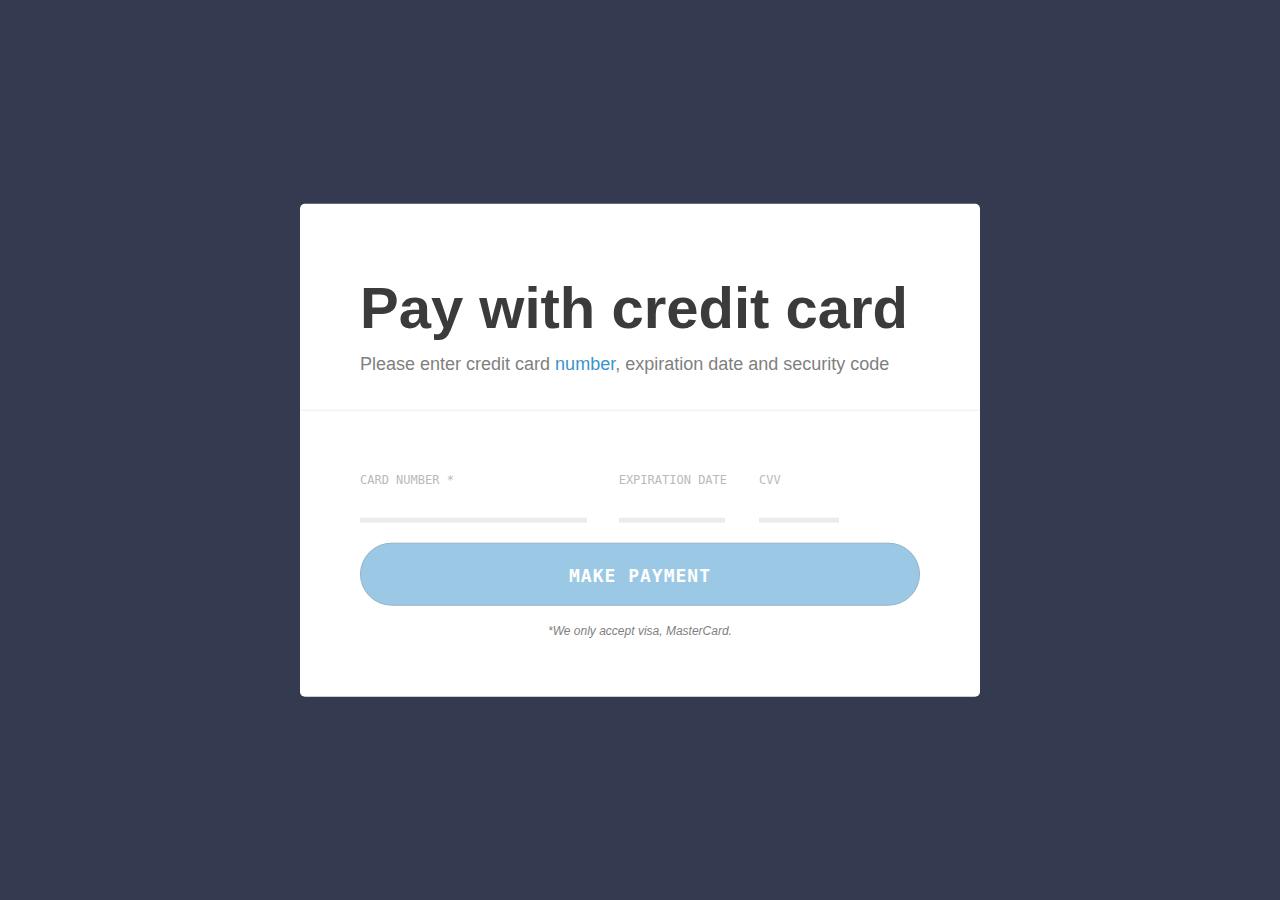
<file: Credit_Card_Project/index.html>
<html lang="en">
    <head>
        <meta charset="UTF-8">
        <meta name="viewport" content="width=device-width, initial-scale=1.0">
        <meta http-equiv="X-UA-Compatible" content="ie=edge">
        <link rel="stylesheet" href="style.css">
        <title>Credit payment</title>
    </head>
        <body>
            <div class="card-container">
                <header>
                    <h1>Pay with credit card</h1>
                    <h2>Please enter credit card <span id="title-cc-number" class="active">number</span>,
                    <span id="title-cc-expiration-date">expiration date</span> and <span id="title-cc-cvv">security code</span>
                    </h2>
                </header>
                <main>
                    <form action="card-form" id="card-form" method="POST">
                        <div id="input-fields-container">
                            <div id="cc-number-container" class="cc-generic">
                                <label for="cc-number">Card number *</label>
                                <input type="text" id="cc-number" class="cc-input" />
                            </div>
                            <div id="cc-expiration-date-container">
                                <label for="cc-expiration-date">Expiration date</label>
                                <input type="text" id="cc-expiration-date" class="cc-input" />
                            </div>
                            <div id="cc-ccv-container">
                                <label for="cc-cvv">CVV</label>
                                <input type="text" id="cc-cvv" class="cc-input" />
                            </div>
                        </div>
                        <a href="#" id="submit-payment" class="disabled">Make payment</a>
                    </form>
                </main>
                <footer>
                    <p><em>*We only accept visa, MasterCard.</em></p>
                </footer>
            </div>

        </body>
</html>

    <script src="jquery-latest.js"></script>
    <script src="jquery.inputmask.bundle.min.js"></script>
    <script src="script.js"></script>
</file>
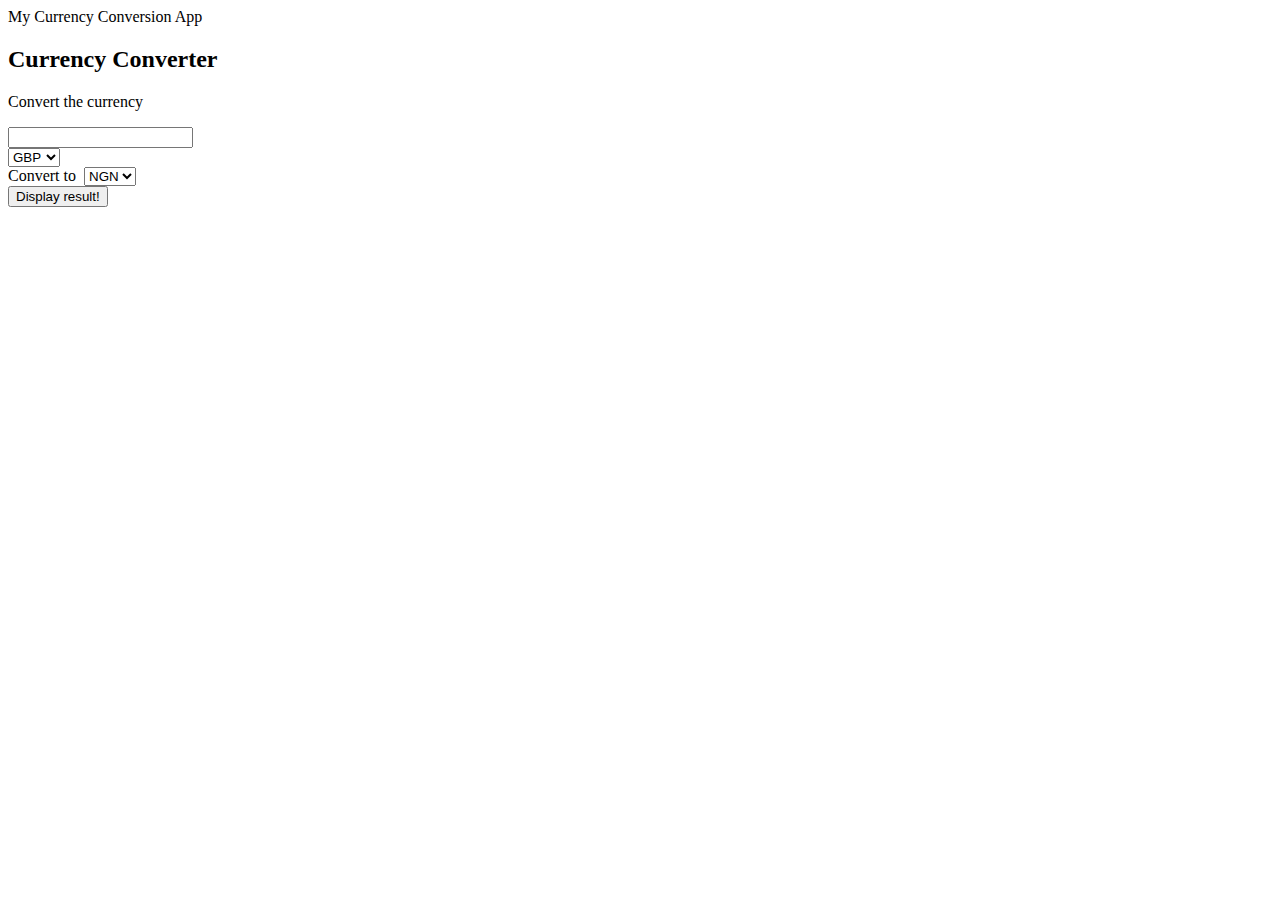
<file: CurrencyConverterApp/index.html>
<html lang="en">
<head>
    <meta charset="UTF-8">
    <meta name="viewport" content="width=device-width, initial-scale=1.0">
    <link rel="stylesheet" href="https://maxcdn.bootstrapcdn.com/bootstrap/4.0.0-alpha.6/css/bootstrap.min.css" integrity="sha384-rwoIResjU2yc3z8GV/NPeZWAv56rSmLldC3R/AZzGRnGxQQKnKkoFVhFQhNUwEyJ" crossorigin="anonymous">
    <script src="https://maxcdn.bootstrapcdn.com/bootstrap/4.0.0-alpha.6/js/bootstrap.min.js" integrity="sha384-vBWWzlZJ8ea9aCX4pEW3rVHjgjt7zpkNpZk+02D9phzyeVkE+jo0ieGizqPLForn" crossorigin="anonymous"></script>
    <title>Currency App</title>
</head>
<body>
    <nav class="navbar navbar-dark bg-primary">
      <p class="navbar-brand text-center">My Currency Conversion App</p>
    </nav>
    <div class="jumbotron">
        <div class="container">
            <h2>Currency Converter</h2>
            <p class="lead">Convert the currency</p>
          <form class="form-inline">
              <div class="form-group mb-2">
                  <input type="number" class="form-control" id="amount"/>
              </div>
              <div class="form-group mx-sm-3 mb-2">
                  <select class="form-control" id="currency-1">
                    <option>GBP</option>
                    <option>NGN</option>
                    <option>USD</option>
                  </select>
              </div>
              <div class="form-group mx-sm-3 mb-2 ">
                  <label> Convert to</label>&nbsp;
                  <select class="form-control" id="currency-2">
                    <option>NGN</option>
                    <option>USD</option>
                    <option>GBP</option>
                  </select>
              </div>  
              <button class="btn calculate-btn btn-primary mb-2">Display result!</button>
          </form>
              <div class="result">
                <p>
                  <span class="given-amount"></span> 
                  <span class="base-currency"></span>
                  <span class="final-result"></span> 
                  <span class="second-currency"></span>
                </p>
              </div>
        </div> 
      </div>
</body>
</html>


<script>

var crrncy = {'NGN': {'GBP': 4.15, 'USD': 0.83}, 'USD': {'GBP': 3.45, 'NGN': 350}}
var btn = document.querySelector('.calculate-btn');
var baseCurrencyInput = document.getElementById('currency-1');
var secondCurrencyInput = document.getElementById('currency-2');
var amountInput = document.getElementById('amount');
var toShowAmount = document.querySelector('.given-amount');
var toShowBase = document.querySelector('.base-currency');
var toShowSecond = document.querySelector('.second-currency');
var toShowResult = document.querySelector('.final-result');

function convertCurrency(event) {
  event.preventDefault();
  var amount = amountInput.value;
  var from = baseCurrencyInput.value;
  var to = secondCurrencyInput.value;
  var result = 0;
  
  try{
    if (from == to){
      result = amount;
    } else {
     result = amount * crrncy[from][to];
  }
  }
  catch(err) {
    result = amount * (1 / crrncy[to][from]);
  }
  
  toShowAmount.innerHTML = amount;
  toShowBase.textContent = from + ' = ';
  toShowSecond.textContent = to;
  toShowResult.textContent = result; 
}

btn.addEventListener('click', convertCurrency);


</script>
</file>
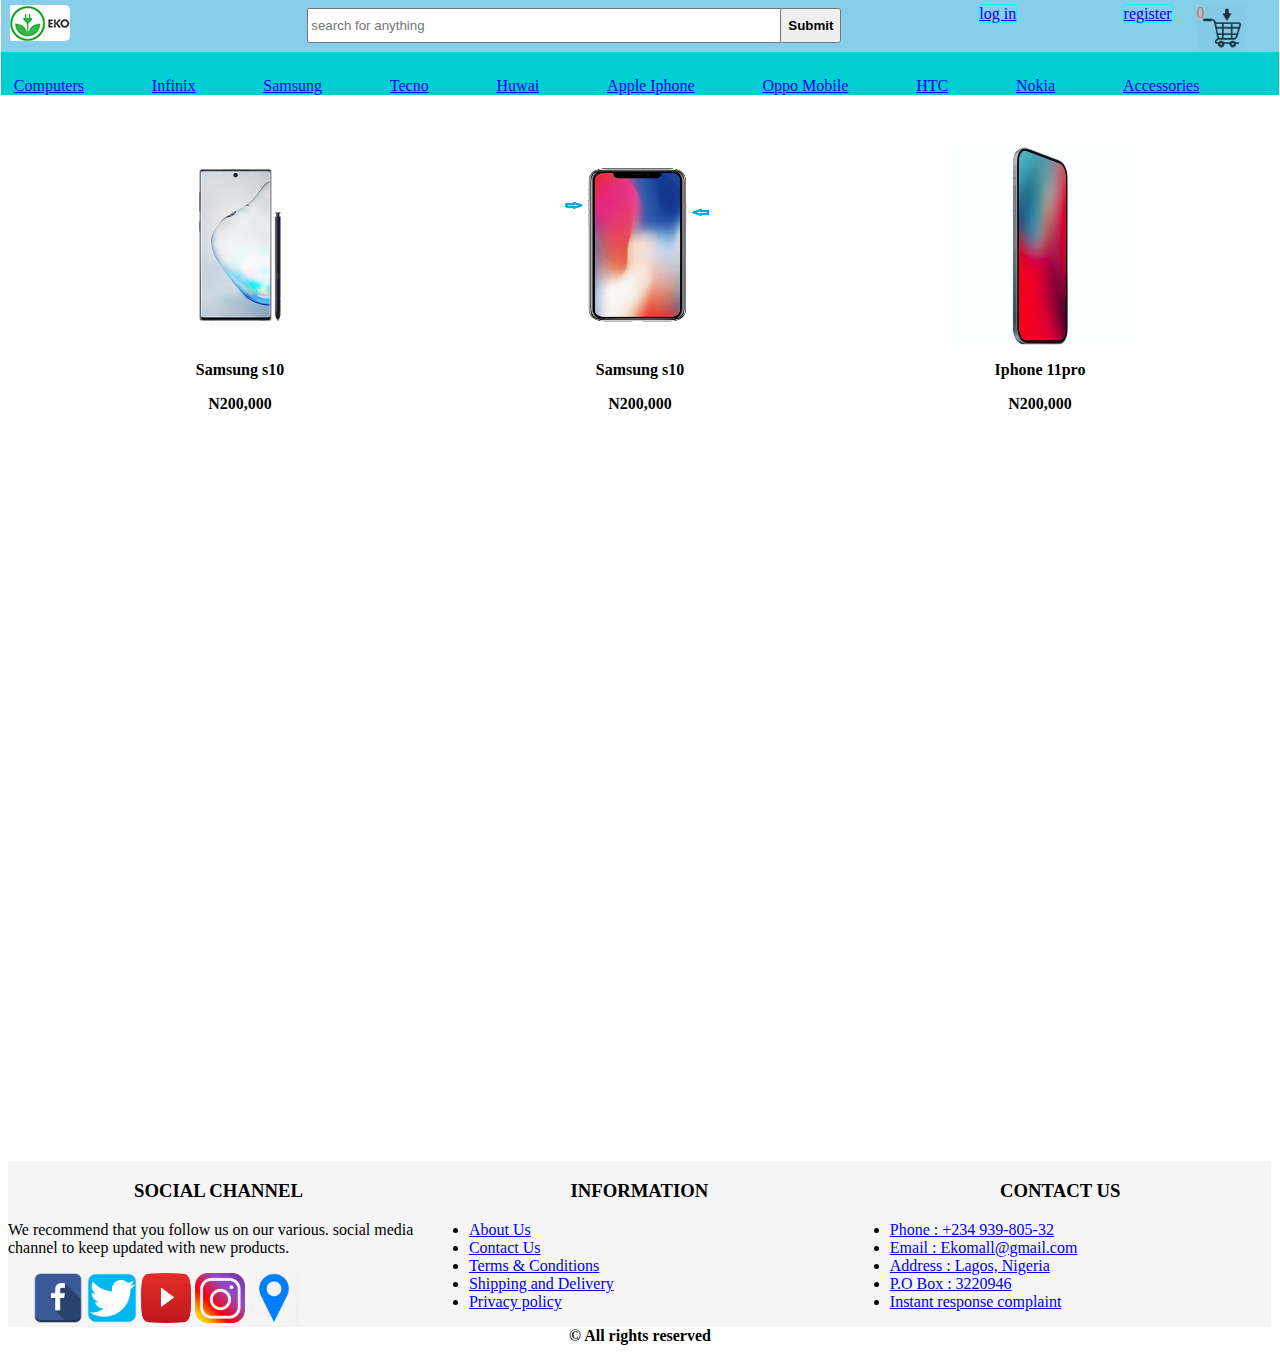
<file: Landing_Page/index.html>
<html lang="en">
<head>
    <meta charset="UTF-8">
    <meta name="viewport" content="width=device-width, initial-scale=1.0">
    <meta http-equiv="X-UA-Compatible" content="ie=edge">
    <title>
        Home page
    </title>
    <link rel="stylesheet" type="text/css" href="page.css">
</head>
<body>
    <div id="top-menu">
        <img src="image/logo.jpg">
        <a href="#">log in</a>
        <a href="#">register</a>   
    </div>
    <div id="menu">
        <div id="menu1">
            <input type="search" placeholder="search for anything">  
        </div>
        <div id="menu2">
            <input type="submit">
        </div>     
    </div>
    <div id="cart">
           <img src="image/cart.png" height="50" width="50" class="cart-icon"/>
           <span class="cart1"></span>
           <div id="cart-items">0</div>  
    </div>
    <div class="section-2">
         <a href="#">Computers</a>
         <a href="#">Infinix</a>
         <a href="#">Samsung</a>
         <a href="#">Tecno</a>
         <a href="#">Huwai</a>
         <a href="#">Apple Iphone</a>
         <a href="#">Oppo Mobile</a>
         <a href="#">HTC</a>
         <a href="#">Nokia</a>
         <a href="#">Accessories</a>
    </div>
    <div id="container">
        <div id="image">
            <img src="image/note10.png" height="200" width="200">
            <p>Samsung s10</p>
            <p>N200,000</p>
            <a class="add-cart" href="#">Add cart</a>
        </div>       
        <div id="image">
            <img src="image/x.png" height="200" width="200">
            <p>Samsung s10</p>
            <p>N200,000</p>
            <a class="add-cart" href="#">Add cart</a>
        </div> 
        <div id="image">
            <img src="image/ap.jpg" height="200" width="200">
            <p>Iphone 11pro</p>
            <p>N200,000</p>
            <a class="add-cart" href="#">Add cart</a>
        </div> 
    </div>
    <div class="block">
        <h3>SOCIAL CHANNEL</h3>
        <p>We recommend that you follow us on our various.
             social media channel to keep updated with new  
             products. 
        </p>
        <div class="cards">
            <img src="image/fb.png" class="fb" height="50" width="50">
            <img src="image/twitter.png" class="twitter" height="50" width="50">
            <img src="image/youtube.png" class="youtube" height="50" width="50">
            <img src="image/instagram.png" class="instagram" height="50" width="50">
            <img src="image/location.png" class="location" height="50" width="50">
        </div>
    </div>
    <div class="bb">
        <div class="block">
            <h3>INFORMATION</h3>
            <div class="column">
                <ul>
                    <li><a href="#">About Us</a></li>
                    <li><a href="#">Contact Us</a></li>
                    <li><a href="#">Terms & Conditions</a></li>
                    <li><a href="#">Shipping and Delivery</a></li>
                    <li><a href="#">Privacy policy</a></li>
                </ul>
            </div>
        </div>
        <div class="block">
            <h3>CONTACT US</h3>
            <div class="column">
                <ul>
                    <li><a href="#">Phone : +234 939-805-32</a></li>
                    <li><a href="#">Email : Ekomall@gmail.com</a></li>
                    <li><a href="#">Address : Lagos, Nigeria</a></li>
                    <li><a href="#">P.O Box : 3220946</a></li>
                    <li><a href="#">Instant response complaint</a></li>
                </ul>
            </div>
        </div>
    </div>
    
    <div class="footer-bottom">
        &copy; All rights reserved
    </div>
</body>
</file>
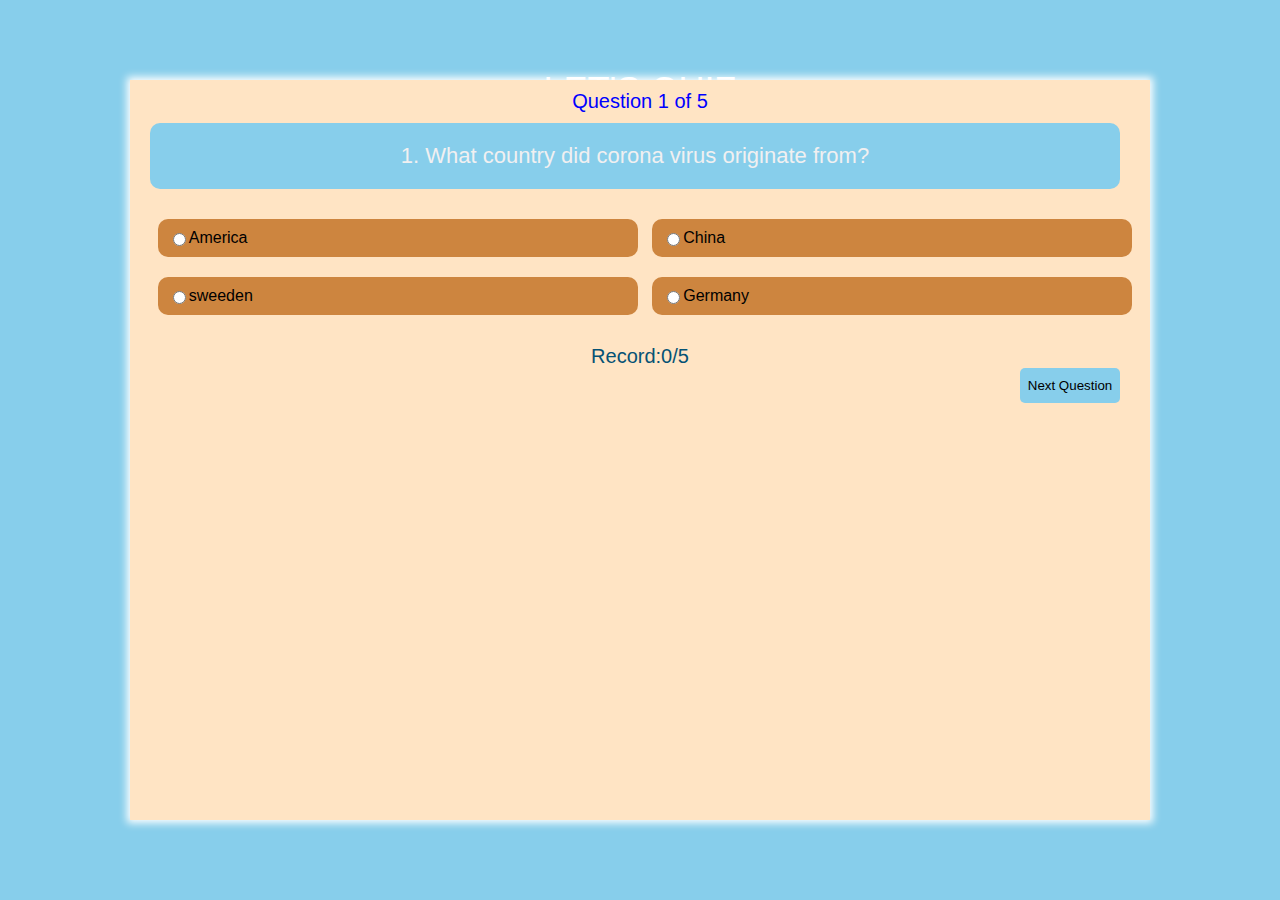
<file: quiz/index.html>
<!DOCTYPE html>
<html lang="en">
<head>
    <meta charset="UTF-8">
    <meta name="viewport" content="width=device-width, initial-scale=1.0">
    <title>Document</title>
    <link rel="stylesheet" href="style.css">
</head>
<body>
    <main>
        <div class="title">Let's Quiz</div>
        <div id="quizContainer" class="container">
            <div id="numQuestion"></div>
            <div id="question" class="question"></div>
            <label class="option"><input type="radio" name="option" value="1" onclick="changeColor();"><span id="opt1"></span></label>
            <label class="option"><input type="radio" name="option" value="2" onclick="changeColor();"><span id="opt2"></span></label>
            <label class="option"><input type="radio" name="option" value="3" onclick="changeColor();"><span id="opt3"></span></label>
            <label class="option"><input type="radio" name="option" value="4" onclick="changeColor();"><span id="opt4"></span></label>
            <div class="record-card">
                Record:<span id="recordCard"></span></div>    
                <button id="nextButton" class="next-btn" onclick="loadNextQuestion();">Next Question</button>
            
        </div>
        <div id = "result" class="container result" style="display:none;"></div>
    </main>
   

</body>
</html>

<script>
    var questions = [{
    "question": "What country did corona virus originate from?",
    "option1": "America",
    "option2": "China",
    "option3": "sweeden",
    "option4":"Germany",
    "answer":"2"
},{
    "question": "which state has the highest number of Covid-19 in Nigeria?",
    "option1": "Lagos",
    "option2": "Bayesla",
    "option3": "Ogun",
    "option4": "Jos",
    "answer": "1"
},{
    "question": "Which nigerian state is not currently affected by the Corona Virus?",
    "option1" : "Abuja",
    "option2": "Cross River",
    "option3": "Kogi",
    "option4": "Oyo",
    "answer" : "2"
},{
    "question": "how many state in Nigeria is currently affected by the corona virus",
    "option1": "0",
    "option2": "35",
    "option3": "5",
    "option4": "20",
    "answer" : "30"
},{
    "question": "what Agency in Nigeria is responsible for the control of the corona Virus ",
    "option1": "NAFDAC",
    "option2": "LAWMA",
    "option3": "NCDC",
    "option4": "NNPC",
    "answer" : "3"
}]

var currentQuestion = 0
var score = 0
var totQuestions = questions.length

var container = document.getElementById("quizContainer")
var questionEl = document.getElementById("question")
var noQuestion = document.getElementById("numQuestion")
var opt1 = document.getElementById("opt1")
var opt2 = document.getElementById("opt2")
var opt3 = document.getElementById("opt3")
var opt4 = document.getElementById("opt4")
var correctAns = document.getElementsByClassName("option") 
var recordCard = document.getElementById("recordCard")
var nextButton = document.getElementById("nextButton")
var resultCont = document.getElementById("result")

function loadQuestion(questionIndex) { 
    noQuestion.innerHTML = "Question " +(currentQuestion + 1) +" of "+questions.length;
    var q = questions[questionIndex]
    questionEl.textContent = (questionIndex + 1) + '. ' + q.question;
    opt1.textContent = q.option1
    opt2.textContent = q.option2
    opt3.textContent = q.option3
    opt4.textContent = q.option4
    recordCard.innerHTML = (this.score)/10 + "/" + this.questions.length;
}

function loadNextQuestion() {
    var selectedOption = document.querySelector('input[type=radio]:checked')
    if (!selectedOption) {
        alert('please select your answer!')
        return;
    }
    let answer = selectedOption.value;
    if (questions[currentQuestion].answer == answer) {
        score += 10;
    }
    selectedOption.checked = false;
    currentQuestion++;
    if (currentQuestion == totQuestions - 1) {
        nextButton.textContent = 'Finish';
    }
    if (currentQuestion == totQuestions) {
        container.style.display = 'none';
        resultCont.style.display = '';
        resultCont.textContent = 'Your Score: ' + score;
        return;
    }
    loadQuestion(currentQuestion)
}
loadQuestion(currentQuestion);
</script>
</file>
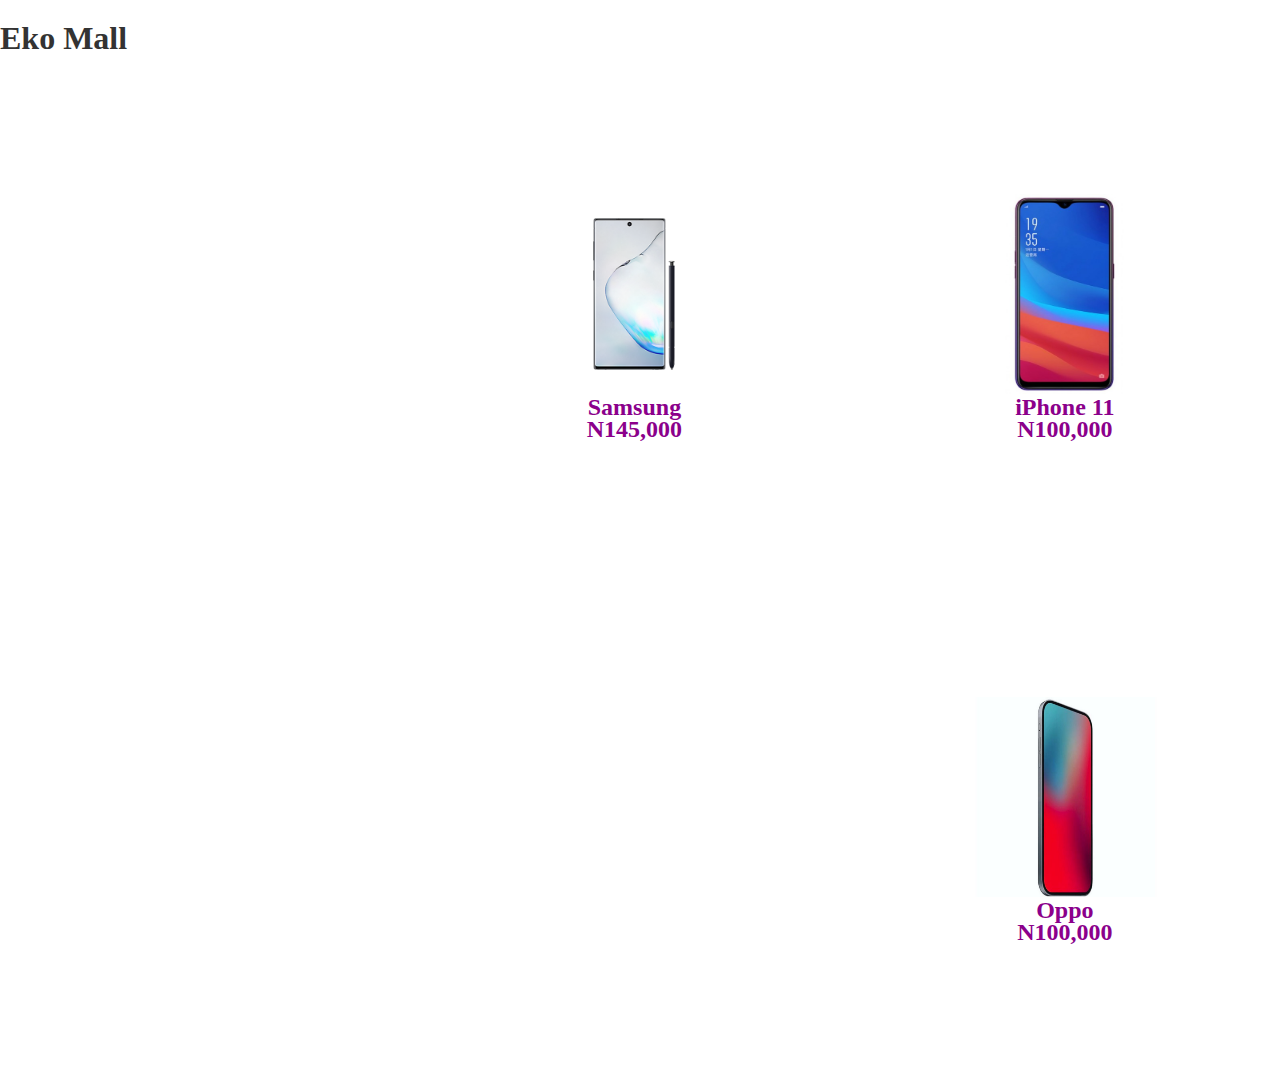
<file: Js_Task/HomePage.html>
<html lang="en">
<head>
    <meta charset="UTF-8">
    <meta name="viewport" content="width=device-width, initial-scale=1.0">
    <title>HomePage</title>
</head>
<body>
    <link rel="stylesheet" href="PageStyle.css">
     
    <h1>Eko Mall</h1>

<div id="app"></div>
 
<script src="HomePage.js"></script>
</body>
</html>
</file>
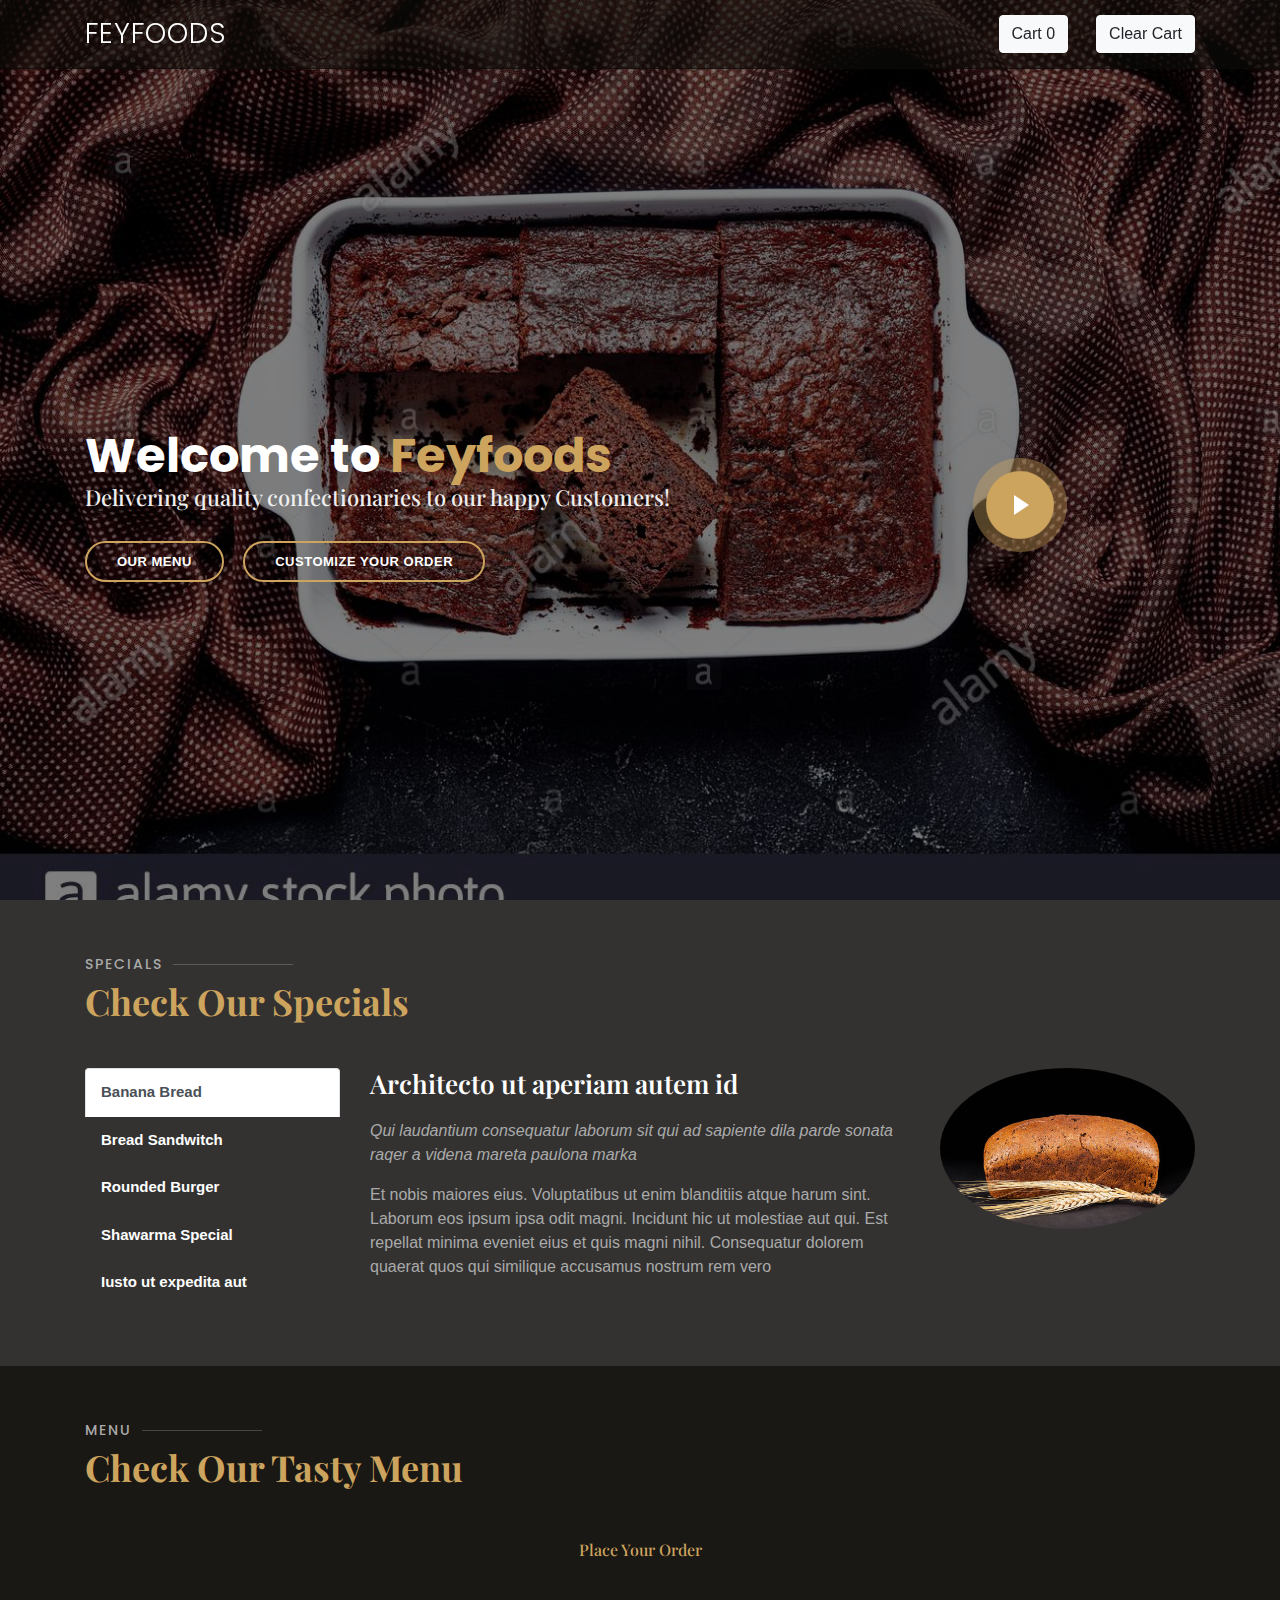
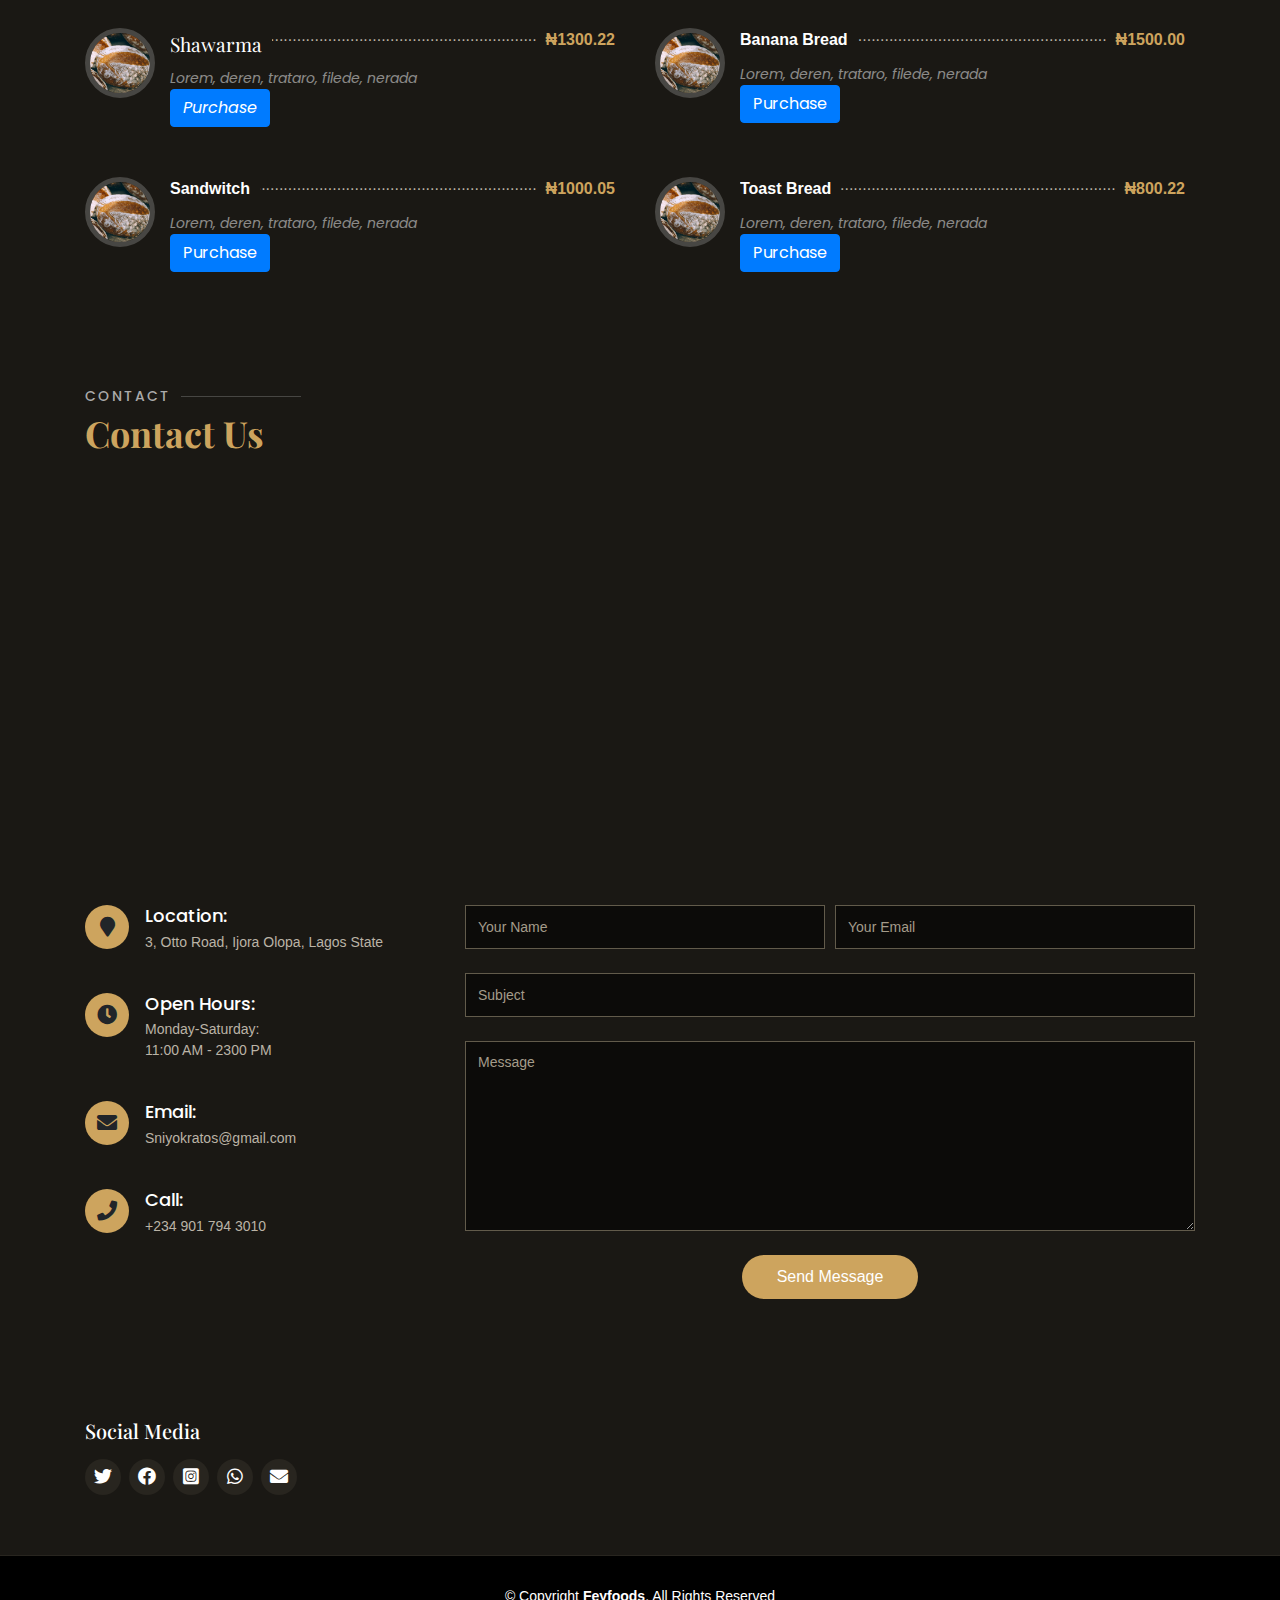
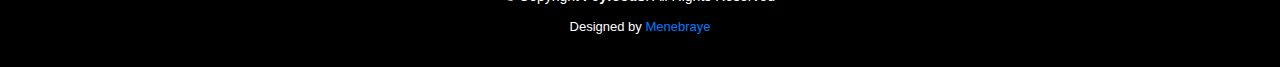
<file: Menebraye/Menebraye.html>
<!DOCTYPE html>
<html lang="en">
<head>
    <meta charset="UTF-8">
    <meta name="viewport" content="width=device-width, initial-scale=1.0">
    <link rel="stylesheet" href="assets/style.css">
    <link rel="stylesheet" href="https://stackpath.bootstrapcdn.com/bootstrap/4.5.2/css/bootstrap.min.css" integrity="sha384-JcKb8q3iqJ61gNV9KGb8thSsNjpSL0n8PARn9HuZOnIxN0hoP+VmmDGMN5t9UJ0Z" crossorigin="anonymous">
    <link href="https://fonts.googleapis.com/css?family=Open+Sans:300,300i,400,400i,600,600i,700,700i|Playfair+Display:ital,wght@0,400;0,500;0,600;0,700;1,400;1,500;1,600;1,700|Poppins:300,300i,400,400i,500,500i,600,600i,700,700i" rel="stylesheet">
    
    <link rel="stylesheet" href="assets/css/all.min.css">
    
    <title>Feyfoods</title>

</head>
<body>
    <header id="header" class="fixed-top">
        <div class="container d-flex align-items-center">
            <h1 class="logo mr-auto"><a href="index.html">Feyfoods</a></h1>
            <nav class="nav-menu d-none d-lg-block">
                <ul>
                    <li><button type="button" class="btn btn-light" data-toggle="modal" data-target="#cart">Cart 0<span class="total-count"></span></li>
                    <li></button><button class="clear-cart btn btn-light">Clear Cart</button></div></li>
                </ul>
            </nav>
        </div>
    </header>

    <section id="hero" class="d-flex align-items-center">
        <div class="container position-relative text-center text-lg-left" data-aos="zoom-in" data-aos-delay="100">
            <div class="row">
                <div class="col-lg-8">
                    <h1>Welcome to <span>Feyfoods</span></h1>
                    <h2>Delivering quality confectionaries to our happy Customers!</h2>
                        <div class="btns">
                            <a href="#menu" class="btn-menu animated fadeInUp scrollto">Our Menu</a>
                            <a href="#book-a-table" class="btn-book animated fadeInUp scrollto">Customize your order</a>
                        </div>
                    </div>
                    <div class="col-lg-4 d-flex align-items-center justify-content-center" data-aos="zoom-in" data-aos-delay="200">
                    <a href="#" class="venobox play-btn" data-vbtype="video" data-autoplay="true"></a>
                </div>
            </div>
        </div>
    </section>

    <main id="main">

        <section id="specials" class="specials">
            <div class="container" data-aos="fade-up">
                <div class="section-title">
                    <h2>Specials</h2>
                    <p>Check Our Specials</p>
                </div>
      
                <div class="row" data-aos="fade-up" data-aos-delay="100">
                    <div class="col-lg-3">
                        <ul class="nav nav-tabs flex-column">
                            <li class="nav-item">
                                <a class="nav-link active show" data-toggle="tab" href="#tab-1">Banana Bread</a>
                            </li>
                            <li class="nav-item">
                                <a class="nav-link" data-toggle="tab" href="#tab-2">Bread Sandwitch</a>
                            </li>
                            <li class="nav-item">
                                <a class="nav-link" data-toggle="tab" href="#tab-3">Rounded Burger</a>
                            </li>
                            <li class="nav-item">
                                <a class="nav-link" data-toggle="tab" href="#tab-4">Shawarma Special</a>
                            </li>
                            <li class="nav-item">
                                <a class="nav-link" data-toggle="tab" href="#tab-5">Iusto ut expedita aut</a>
                            </li>
                        </ul>
                    </div>

                    <div class="col-lg-9 mt-4 mt-lg-0">
                        <div class="tab-content">
                            <div class="tab-pane active show" id="tab-1">
                                <div class="row">
                                    <div class="col-lg-8 details order-2 order-lg-1">
                                        <h3>Architecto ut aperiam autem id</h3>
                                        <p class="font-italic">Qui laudantium consequatur laborum sit qui ad sapiente dila parde sonata raqer a videna mareta paulona marka</p>
                                        <p>Et nobis maiores eius. Voluptatibus ut enim blanditiis atque harum sint. Laborum eos ipsum ipsa odit magni. Incidunt hic ut molestiae aut qui. Est repellat minima eveniet eius et quis magni nihil. Consequatur dolorem quaerat quos qui similique accusamus nostrum rem vero</p>
                                    </div>
                                    <div class="col-lg-4 text-center order-1 order-lg-2">
                                        <img src="assets/img/special/baBread.jpg" alt="" class="img-fluid">
                                    </div>
                                </div>
                            </div>

                            <div class="tab-pane" id="tab-2">
                                <div class="row">
                                    <div class="col-lg-8 details order-2 order-lg-1">
                                        <h3>Oven Baked Banana Bread</h3>
                                        <p class="font-italic">Banana bread made from mashed bananas. It is often a moist, sweet, cake-like quick bread</p>
                                        <p>Banana bread contains more than 60 grams of total carbohydrate (the equivalent of four slices of bread), 20-30 grams of fat and at least four teaspoons of sugar, it is safe to say that there is nothing healthy about banana bread except the bananas</p>
                                    </div>
                                    <div class="col-lg-4 text-center order-1 order-lg-2">
                                        <img src="assets/img/special/sandwitch.jpg" alt="" class="img-fluid">
                                    </div>
                                </div>
                            </div>

                            <div class="tab-pane" id="tab-3">
                                <div class="row">
                                    <div class="col-lg-8 details order-2 order-lg-1">
                                        <h3>Impedit facilis occaecati odio neque aperiam sit</h3>
                                        <p class="font-italic">Eos voluptatibus quo. Odio similique illum id quidem non enim fuga. Qui natus non sunt dicta dolor et. In asperiores velit quaerat perferendis aut</p>
                                        <p>Iure officiis odit rerum. Harum sequi eum illum corrupti culpa veritatis quisquam. Neque necessitatibus illo rerum eum ut. Commodi ipsam minima molestiae sed laboriosam a iste odio. Earum odit nesciunt fugiat sit ullam. Soluta et harum voluptatem optio quae</p>
                                    </div>
                                    <div class="col-lg-4 text-center order-1 order-lg-2">
                                        <img src="assets/img/special/burger.png" alt="" class="img-fluid">
                                    </div>
                                </div>
                            </div>

                            <div class="tab-pane" id="tab-4">
                                <div class="row">
                                    <div class="col-lg-8 details order-2 order-lg-1">
                                        <h3>Oven Roasted Shawarma</h3>
                                        <p class="font-italic">Shawarma is made from marinated meat that has been slow roasted on a vertical spit for many hours</p>
                                        <p>consisting of meat cut into thin slices, stacked in a cone-like shape, and roasted on a slowly-turning vertical rotisserie or spit. Originally made of lamb or mutton, today's shawarma may also be chicken, turkey, beef, or veal.</p>
                                    </div>
                                    <div class="col-lg-4 text-center order-1 order-lg-2">
                                        <img src="assets/img/special/shawarma.jpg" alt="" class="img-fluid">
                                    </div>
                                </div>
                            </div>
                            
                            <div class="tab-pane" id="tab-5">
                                <div class="row">
                                    <div class="col-lg-8 details order-2 order-lg-1">
                                        <h3>Est eveniet ipsam sindera pad rone matrelat sando reda</h3>
                                        <p class="font-italic">Omnis blanditiis saepe eos autem qui sunt debitis porro quia.</p>
                                        <p>Exercitationem nostrum omnis. Ut reiciendis repudiandae minus. Omnis recusandae ut non quam ut quod eius qui. Ipsum quia odit vero atque qui quibusdam amet. Occaecati sed est sint aut vitae molestiae voluptate vel</p>
                                    </div>
                                    <div class="col-lg-4 text-center order-1 order-lg-2">
                                        <img src="assets/img/special/toast.jpg" alt="" class="img-fluid">
                                    </div>
                                </div>
                            </div>
                        </div>
                    </div>
                </div>
            </div>
        </section>

        <section id="menu" class="menu section-bg">
            <div class="container" data-aos="fade-up">
                <div class="section-title">
                    <h2>Menu</h2>
                    <p>Check Our Tasty Menu</p>
                </div>
      
                <div class="row" data-aos="fade-up" data-aos-delay="100">
                    <div class="col-lg-12 d-flex justify-content-center">
                        <ul id="menu-flters">
                            <li data-filter="*" class="filter-active">Place Your Order</li>
                        </ul>
                    </div>
                </div>
    
                <div class="row menu-container" data-aos="fade-up" data-aos-delay="200">
                    <div class="col-lg-6 menu-item filter-starters">
                        <img src="assets/img/menu/bread-barrel.jpg" class="menu-img" alt="">
                    <div class="menu-content">
                        <a href="#"><h4 class="card-title"><small>Shawarma</small> </h4></a><span><p class="card-text">₦1300.22</p></span>
                    </div>
                    <div class="menu-ingredients">
                        Lorem, deren, trataro, filede, nerada <br>
                        <a href="#" data-name="Shawarma" data-price="1300.22" class="add-to-cart btn btn-primary">Purchase</a>                    </div>
                </div>
      
                <div class="col-lg-6 menu-item filter-specialty">
                    <img src="assets/img/menu/bread-barrel.jpg" class="menu-img" alt="">
                    <div class="menu-content">
                        <a href="#" class="card-title">Banana Bread</a><span><p class="card-text">₦1500.00</p></span>
                    </div>
                    <div class="menu-ingredients">
                        Lorem, deren, trataro, filede, nerada <br>
                        <input type="submit" value="Purchase" data-name="BananaBread" data-price="1500.00" class="add-to-cart btn btn-primary">
                    </div>
                </div>

                <div class="col-lg-6 menu-item filter-specialty">
                    <img src="assets/img/menu/bread-barrel.jpg" class="menu-img" alt="">
                    <div class="menu-content">
                        <a href="#" class="card-title">Sandwitch</a><span><p class="card-text">₦1000.05</p></span>
                    </div>
                    <div class="menu-ingredients">
                        Lorem, deren, trataro, filede, nerada <br>
                        <input type="submit" value="Purchase" data-name="Sandwitch" data-price="1000.05" class="add-to-cart btn btn-primary">
                    </div>
                </div>

                <div class="col-lg-6 menu-item filter-specialty">
                    <img src="assets/img/menu/bread-barrel.jpg" class="menu-img" alt="">
                    <div class="menu-content">
                        <a href="#" class="card-title">Toast Bread</a><span><p class="card-text">₦800.22</p></span>
                    </div>
                    <div class="menu-ingredients">
                        Lorem, deren, trataro, filede, nerada <br>
                        <input type="submit" value="Purchase" data-name="ToastBread" data-price="800.22" class="add-to-cart btn btn-primary">
                    </div>
                </div>
      
            </div>
          </section>


            <section id="contact" class="contact">
                <div class="container" data-aos="fade-up">
          
                  <div class="section-title">
                    <h2>Contact</h2>
                    <p>Contact Us</p>
                  </div>
                </div>
          
                <div data-aos="fade-up">
                  <iframe style="border:0; width: 100%; height: 350px;" src="https://www.google.com/maps/embed?pb=!1m18!1m12!1m3!1d3964.4002601627817!2d3.376868914266474!3d6.470876425569318!2m3!1f0!2f0!3f0!3m2!1i1024!2i768!4f13.1!3m3!1m2!1s0x103b8b9b9d2864e1%3A0xb1239202763ee02!2sLAWMA%20HEADQUATERS%20Ijora%20Olopa%20Lagos!5e0!3m2!1sen!2sng!4v1605437732479!5m2!1sen!2sng" width="600" height="450" frameborder="0" style="border:0;" allowfullscreen="" aria-hidden="false" tabindex="0"></iframe>
                </div>
          
                <div class="container" data-aos="fade-up">
          
                  <div class="row mt-5">
          
                    <div class="col-lg-4">
                      <div class="info">
                        <div class="address">
                          <i class="fas fa-map-marker"></i>
                          <h4 class="text-white">Location:</h4>
                          <p>3, Otto Road, Ijora Olopa, Lagos State</p>
                        </div>
          
                        <div class="open-hours">
                          <i class="fas fa-clock"></i>
                          <h4 class="text-white">Open Hours:</h4>
                          <p>
                            Monday-Saturday:<br>
                            11:00 AM - 2300 PM
                          </p>
                        </div>
          
                        <div class="email">
                          <i class="fas fa-envelope"></i>
                          <h4 class="text-white">Email:</h4>
                          <p>Sniyokratos@gmail.com</p>
                        </div>
          
                        <div class="phone">
                          <i class="fas fa-phone"></i>
                          <h4 class="text-white">Call:</h4>
                          <p>+234 901 794 3010</p>
                        </div>
          
                      </div>
          
                    </div>
          
                    <div class="col-lg-8 mt-5 mt-lg-0">
          
                      <form action="forms/contact.php" method="post" role="form" class="php-email-form">
                        <div class="form-row">
                          <div class="col-md-6 form-group">
                            <input type="text" name="name" class="form-control" id="name" placeholder="Your Name" data-rule="minlen:4" data-msg="Please enter at least 4 chars" />
                            <div class="validate"></div>
                          </div>
                          <div class="col-md-6 form-group">
                            <input type="email" class="form-control" name="email" id="email" placeholder="Your Email" data-rule="email" data-msg="Please enter a valid email" />
                            <div class="validate"></div>
                          </div>
                        </div>
                        <div class="form-group">
                          <input type="text" class="form-control" name="subject" id="subject" placeholder="Subject" data-rule="minlen:4" data-msg="Please enter at least 8 chars of subject" />
                          <div class="validate"></div>
                        </div>
                        <div class="form-group">
                          <textarea class="form-control" name="message" rows="8" data-rule="required" data-msg="Please write something for us" placeholder="Message"></textarea>
                          <div class="validate"></div>
                        </div>
                        <div class="mb-3">
                          <div class="loading">Loading</div>
                          <div class="error-message"></div>
                          <div class="sent-message">Your message has been sent. Thank you!</div>
                        </div>
                        <div class="text-center"><button type="submit">Send Message</button></div>
                      </form>
          
                    </div>
          
                  </div>
          
                </div>
              </section>
    </main>

              <footer id="footer">
                <div class="footer-top">
                  <div class="container">
                    <div class="row">
            
                      <div class="col-lg-3 col-md-6">
                        <div class="footer-info">
                          <h5>Social Media</h5>
                          <div class="social-links mt-3">
                            <a href="#" class="twitter"><i class="fab fa-twitter"></i></a>
                            <a href="#" class="facebook"><i class="fab fa-facebook"></i></i></a>
                            <a href="#" class="instagram"><i class="fab fa-instagram-square"></i></a>
                            <a href="#" class="google-plus"><i class="fab fa-whatsapp"></i></a>
                            <a href="#" class="linkedin"><i class="fas fa-envelope"></i></a>
                          </div>
                        </div>
                      </div>
                    </div>
                </div>
              </div>
              <div class="container">
                <div class="copyright">
                  &copy; Copyright <strong><span>Feyfoods</span></strong>. All Rights Reserved
                </div>
                <div class="credits">
                  Designed by <a href="#">Menebraye</a>
                </div>
              </div>
            </footer>

            <!-- shopping cart modal -->
            <div class="modal fade" id="cart" tabindex="-1" role="dialog" aria-labelledby="exampleModalLabel" aria-hidden="true">
                <div class="modal-dialog modal-lg" role="document">
                  <div class="modal-content">
                    <div class="modal-header">
                      <h5 class="modal-title" id="exampleModalLabel">Cart</h5>
                      <button type="button" class="close" data-dismiss="modal" aria-label="Close">
                        <span aria-hidden="true">&times;</span>
                      </button>
                    </div>
                    <div class="modal-body">
                      <table class="show-cart table">
                        
                      </table>
                      <div>Total price: $<span class="total-cart"></span></div>
                    </div>
                    <div class="modal-footer">
                      <button type="button" class="btn btn-secondary" data-dismiss="modal">Close</button>
                      <button type="button" class="btn btn-primary">Order now</button>
                    </div>
                  </div>
                </div>
              </div> 
              <!-- End shopping cart modal -->

</body>
</html>

<script src="https://code.jquery.com/jquery-3.5.1.slim.min.js" integrity="sha384-DfXdz2htPH0lsSSs5nCTpuj/zy4C+OGpamoFVy38MVBnE+IbbVYUew+OrCXaRkfj" crossorigin="anonymous"></script>
<script src="https://cdn.jsdelivr.net/npm/popper.js@1.16.1/dist/umd/popper.min.js" integrity="sha384-9/reFTGAW83EW2RDu2S0VKaIzap3H66lZH81PoYlFhbGU+6BZp6G7niu735Sk7lN" crossorigin="anonymous"></script>
<script src="https://stackpath.bootstrapcdn.com/bootstrap/4.5.2/js/bootstrap.min.js" integrity="sha384-B4gt1jrGC7Jh4AgTPSdUtOBvfO8shuf57BaghqFfPlYxofvL8/KUEfYiJOMMV+rV" crossorigin="anonymous"></script>
</file>
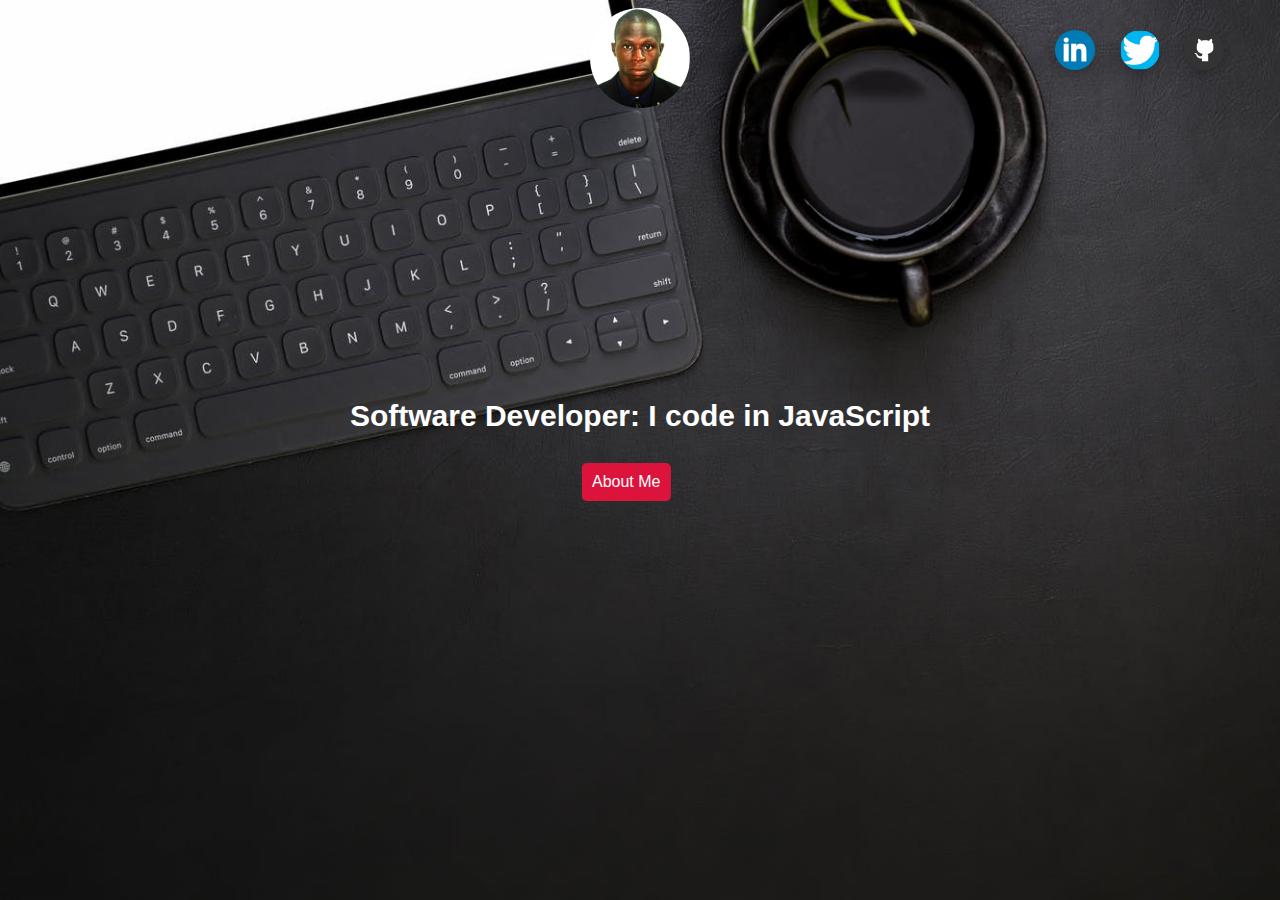
<file: portfolio/pot.html>
<html lang="en">
<head>
    <meta charset="UTF-8">
    <meta name="viewport" content="width=device-width, initial-scale=1.0">
    <title>Document</title>
    <link rel="stylesheet" href="folio.css">
</head>
<body>
    <div id="pic">
        <img src="men.png" height="100" width="100" alt="men">
    </div>
    <div id="profile">
        <h2>Software Developer: I code in <span></span></h2>
          <div id="heading">
               <a href="#" onclick="mike()">About Me</a>
          </div>
    </div>
    <div class="social">
        <i class="btn">
             <a href="#"><img src="ln.png" height="40" width="40"></a>
         </i>
        <i class="btn">
            <a href="#"><img src="twitter.png" height="40" width="40"></a>
        </i> 
        <i class="btn"> 
            <a href="#"> <img src="git.png" height="40" width="40"></a>
         </i>
 </div>
</body>
</html>


<script>
    function mike() {
        var heading = document.getElementById('heading');
        heading.innerHTML = '<p>you Solution focused and self-motivated software developer.  on SQL server, creation of database, tables on SQL server. Familia with database designs and development. Ability to develop data structure and algorithm. Quick to learn and master new IT trends and technologies. Skilled at team collaboration</p><a href="#">About me</a>';
    }
</script>
</file>
<file: Credit_Card_Project/style.css>
*{
    box-sizing: border-box;
    -webkit-font-smoothing: antialiased;
}
body{
    background-color: #343b50;
    font-family:  'Roboto condensed', arial, sans-serif;
    font-size: 16px;
    line-height: 1.5;
}
h1{
    color: #3b3b3b;
    font-size: 3.625em;
    font-weight: 700;
    margin: 0;
}
h2{
    color: #7f7f7f;
    font-size: 1.125em;
    font-weight: 300;
    margin: 0;
}
h2 span.active{
    color: #3993cd;
}
.card-container{
    background-color: #fff;
    border-radius: 5px;
    width: 42.5em;
    position: absolute;
    top: 50%;
    left: 50%;
    transform: translate(-50%, -50%);
}
.card-container header,
.card-container main,
.card-container footer{
    padding: 3.75em;
}
.card-container header{
    border-bottom: 1px solid #ececec;
    padding-bottom: 2em;
}
.card-container main{
    padding-bottom: 0;
}
.card-container footer{
    padding-top: 0;
    color: #7f7f7f;
    font-size: .75em;
    text-align: center;
}
form{
    font-family: 'Roboto Mono', monospace;
    font-weight: 500;
}
form label{
    color: #bababa;
    font-size: .75em;
    text-transform: uppercase;
    display: block;
    margin-bottom: .5em;
}
.input-fields-container{
    margin-bottom: 3.75em;
}
.input-fields-container:after{
    content: "";
    display: block;
    clear: both;
}
.cc-input{
    max-width: 100%;
    color: #3b3b3b;
    outline: none;
    border: none;
    border-bottom: 5px solid #ececec;
    padding-bottom: .5em;
}
.cc-input:focus{
    border-bottom-color: #3b3b3b;
}
.cc-input.error{
    border-bottom: #bd4b3a;
    color: #bd4b3a;
}
#cc-number-container,
#cc-expiration-date-container,
#cc-cvv-container{
    float: left;
    margin-right: 2em;
}
#cc-number{
    width: 17em;
}
#cc-expiration-date{
    width: 8em;
}
#cc-cvv{
    width: 6em;
}
#cc-cvv-container{
    margin-right: 0;
}
#submit-payment{
    background-color: #3993cd;
    border: 1px solid #286790;
    border-radius: 50px;
    height: 3.5em;
    text-align: center;
    font-size: 1.125em;
    font-weight: 700;
    width: 100%;
    color: #fff;
    text-transform: uppercase;
    letter-spacing: 1px;
    line-height: 3.5em;
    display: inline-block;
    text-decoration: none;
    outline: none;
    margin-top: 20px;
}
#submit-payment:not(.disable):hover{
    background-color: #286790;
}
.disabled{
    cursor: default;
    opacity: .5;
}
</file>
<file: Landing_Page/page.css>
body{
    background-color: white;
}
#top-menu{
    text-align: right;  
    margin-top: -8px;
    padding-top: 5px;
    padding-bottom: 30px;
    padding-left: 5px;
    padding-right: 5px;
    margin-left: -7px;
    margin-right: -7px;
    background-color:skyblue;
}
#top-menu img{
    float: left;
    padding-left: 4px;
    border-radius: 5px;
}
#top-menu a{
    background-color:skyblue);
    border: 1px solid cyan;
    border-radius: 3px;
    margin-right: 8%;
}
#menu1{
    justify-content: center;
    display: flex;
    margin-top: -45px;
    margin-right: 20%;
}
#menu1 input{
    width: 50%;
    height: 35px;
}
#menu2{
    margin-left: 61.1%;
    margin-top: -35px;
}
#menu2 input{
    height: 35px;
    font-family: -apple-system, BlinkMacSystemFont, 'Segoe UI', Roboto, Oxygen, Ubuntu, Cantarell, 'Open Sans', 'Helvetica Neue', sans-serif;
    font-weight: bold;
}
#cart{
    float: right;
    margin-top: -40px;
    padding-right: 2%;
}
#cart-items{
    margin-top: -98%;
    padding-right: 4%;
    color: tomato;
}
.section-2 a{
    justify-content: center;
    display: inline-flex;
    margin-right: 4%;
    margin-top: 2%;
    padding-left: 1%;
}
.section-2 {
    background-color: darkturquoise;
    margin-top: 0.7%;
    margin-right: -7px;
    margin-left: -7px;
}
.block{
    float: left;
    width: 33.3%;
    background-color:whitesmoke;
    box-sizing: border-box;
    margin-top: 50%;
}
h3{
    text-align: center;
}
.footer-bottom {
    text-align: center;
    margin-top: 50%;
    font-weight: bold;
}
.cards{
    padding-left: 6%;
}
#container{
    display: flex;
    justify-content: center;
    flex-wrap: wrap;
    margin-top: 50px;
    padding-bottom: 100px;
}
#image{
    margin-right: 100px;
    margin-left: 100px;
    position: relative;
    overflow: hidden;
}
.add-cart{
    position: absolute;
    width: 100%;
    background-color: darkgray;
    transition: all 0.3s ease-in-out;
    cursor: pointer;
    text-align: center;
}
#image:hover .add-cart {
    bottom: 80px;
    opacity: 1;
    padding: 4px;
    text-decoration: none;
}
#image p{
    text-align: center;
    font-weight: bold;
}
.fb:hover{
    color: turquoise;
    background: #2196f3;
    box-shadow: 0 0 10px;
}
.twitter:hover{
    color: red;
    background: #2196f3;
    box-shadow: 0 0 10px;
}
.youtube:hover{
    color: turquoise;
    background: #2196f3;
    box-shadow: 0 0 10px;
}
.instagram:hover{
    color: turquoise;
    background: #2196f3;
    box-shadow: 0 0 10px;
}
.location:hover{
    color: turquoise;
    background: #2196f3;
    box-shadow: 0 0 10px;
}
</file>
<file: quiz/style.css>
body{
    font-family: sans-serif;
    background: skyblue;
}

main{
    width: 100%;
    background-color: aquamarine;
    text-align: center;
}
 .container{
     height: 330px;
     width: 1000px;
     position: absolute;
     top: 50%;
     left: 50%;
     transform: translateX(-50%) translateY(-50%);
     padding: 10px 10px 400px 10px;
     border: 1px;
     box-shadow: 0 0 8px 3px white;
     background-color: bisque;
 }
 #numQuestion{
     color: blue;
     font-size: 20px;
    
     
 }


 .title{
     margin-top: 50px;
     margin-bottom: 5px;
     padding-top: 20px;
     padding-bottom: 20px;
     text-align: center;
     font-size: 36px;
     text-transform:uppercase;
     color: white;
     background-color: skyblue;

 }
 .question{
     padding:20px;
     font-size: 22px;
     border-radius: 10px;
     margin: 10px 20px 20px 10px; 
     color: rgb(241, 240, 241);
     background: skyblue;
 }

 .option{
     width: 470px;
     display: inline-flex;
     padding: 10px 0px 10px 10px;
     vertical-align: middle;
     background: peru;
     margin: 10px 0 10px 10px;
     color:black;
     border-radius:10px;

 }

 .record-card{
     padding-top: 20px;
     font-size: 20px;
     color: rgb(5, 82, 117);
     margin-top: 0px 0px 0px 0px;
 }

 .next-btn{
     border: none;
     outline:none;
     background: skyblue;
     width: 100px;
     height: 35px;
     border-radius: 5px;
     cursor: pointer;
     float: right;
     margin-right: 20px;
     
 }

 .next-btn:hover{
     background:red;
     color:orange
 }

 .result{
     height:100px;
     text-align: center;
     font-size: 75px;
 }
 .option input:checked .option{
     background: skyblue;
     color: black;
 }


@media (min-width: 576px){
}
@media(min-width: 768px) {
}
@media(min-width:992px){
}
</file>
<file: Js_Task/PageStyle.css>
body{
    padding: 20px 0 28px 0;
    margin: 0%;
    color: #333;
}
img {
    max-width: 100%;
    height: 200;
    width: 200;
}
app-title {
    text-align: center;
    float: right;
}
petName{
    margin-right: 50%;
}
.prod{
    float: right;
    padding: 9%;
}
h2{
    color: darkmagenta;
    margin-top: 0px;
    text-align: center;
}
h2:hover{
    background: skyblue;
}
p{
    margin-top: -25px;
}
</file>
<file: Menebraye/assets/style.css>
body {
    font-family: "Open Sans", sans-serif;
    background: #0c0b09;
    color: #fff;
  }
  
  a {
    color: #cda45e;
  }
  
  a:hover {
    color: #d9ba85;
    text-decoration: none;
  }
  
  h1, h2, h3, h4, h5, h6 {
    font-family: "Playfair Display", serif;
  }

 

#header {
    background: rgba(12, 11, 9, 0.6);
    border-bottom: 1px solid rgba(12, 11, 9, 0.6);
    transition: all 0.5s;
    z-index: 997;
     padding: 15px 0;
    /*top: 40px; */
  }
  
  #header.header-scrolled {
    top: 0;
    background: rgba(0, 0, 0, 0.85);
    border-bottom: 1px solid #37332a;
  }
  
  #header .logo {
    font-size: 28px;
    margin: 0;
    padding: 0;
    line-height: 1;
    font-weight: 300;
    letter-spacing: 1px;
    text-transform: uppercase;
    font-family: "Poppins", sans-serif;
  }
  
  #header .logo a {
    color: #fff;
  }
  
  #header .logo img {
    max-height: 40px;
  }
  .nav-menu ul {
    margin: 0;
    padding: 0;
    list-style: none;
  }
  
  .nav-menu > ul {
    display: flex;
    align-items: center;
  }
  
  .nav-menu > ul > li {
    position: relative;
    white-space: nowrap;
    padding-left: 28px;
  }
  
  .nav-menu a {
    display: block;
    position: relative;
    color: white;
    transition: 0.3s;
    font-size: 14px;
    font-family: "Open Sans", sans-serif;
  }
  
  .nav-menu a:hover, .nav-menu .active > a, .nav-menu li:hover > a {
    color: #d9ba85;
  }
  
  .nav-menu .book-a-table a {
    border: 2px solid #cda45e;
    color: #fff;
    border-radius: 50px;
    padding: 8px 25px;
    text-transform: uppercase;
    font-size: 13px;
    font-weight: 500;
    letter-spacing: 1px;
    transition: 0.3s;
  }
  
  .nav-menu .book-a-table a:hover {
    background: #cda45e;
    color: #fff;
  }
  
  .nav-menu .drop-down ul {
    display: block;
    position: absolute;
    left: 15px;
    top: calc(100% + 30px);
    z-index: 99;
    opacity: 0;
    visibility: hidden;
    padding: 10px 0;
    background: #fff;
    box-shadow: 0px 0px 30px rgba(127, 137, 161, 0.25);
    transition: 0.3s;
  }
  
  .nav-menu .drop-down:hover > ul {
    opacity: 1;
    top: 100%;
    visibility: visible;
  }
  
  .nav-menu .drop-down li {
    min-width: 180px;
    position: relative;
  }
  
  .nav-menu .drop-down ul a {
    padding: 10px 20px;
    font-size: 14px;
    font-weight: 500;
    text-transform: none;
    color: #1a1814;
  }
  
  .nav-menu .drop-down ul a:hover, .nav-menu .drop-down ul .active > a, .nav-menu .drop-down ul li:hover > a {
    color: #cda45e;
  }
  
  .nav-menu .drop-down > a:after {
    content: "\ea99";
    font-family: IcoFont;
    padding-left: 5px;
  }
  
  .nav-menu .drop-down .drop-down ul {
    top: 0;
    left: calc(100% - 30px);
  }
  
  .nav-menu .drop-down .drop-down:hover > ul {
    opacity: 1;
    top: 0;
    left: 100%;
  }
  
  .nav-menu .drop-down .drop-down > a {
    padding-right: 35px;
  }
  
  .nav-menu .drop-down .drop-down > a:after {
    content: "\eaa0";
    font-family: IcoFont;
    position: absolute;
    right: 15px;
  }
  
  @media (max-width: 1366px) {
    .nav-menu .drop-down .drop-down ul {
      left: -90%;
    }
    .nav-menu .drop-down .drop-down:hover > ul {
      left: -100%;
    }
    .nav-menu .drop-down .drop-down > a:after {
      content: "\ea9d";
    }
  }
  
 
  .mobile-nav-toggle {
    position: absolute;
    right: 15px;
    top: 15px;
    z-index: 9998;
    border: 0;
    background: none;
    font-size: 24px;
    transition: all 0.4s;
    outline: none !important;
    line-height: 1;
    cursor: pointer;
    text-align: right;
  }
  
  .mobile-nav-toggle i {
    color: #fff;
  }
  
  .mobile-nav {
    position: fixed;
    top: 15px;
    right: 15px;
    bottom: 15px;
    left: 15px;
    z-index: 9999;
    overflow-y: auto;
    background: #1a1814;
    border: 2px solid rgba(255, 255, 255, 0.1);
    transition: ease-in-out 0.2s;
    opacity: 0;
    visibility: hidden;
    border-radius: 10px;
    padding: 10px 0;
  }
  
  .mobile-nav * {
    margin: 0;
    padding: 0;
    list-style: none;
  }
  
  .mobile-nav .mobile-nav-close {
    margin: 0 15px 0 auto;
    display: block;
    border: 0;
    background: none;
    font-size: 24px;
    transition: all 0.4s;
    outline: none !important;
    line-height: 1;
    cursor: pointer;
    text-align: right;
    color: rgba(255, 255, 255, 0.5);
  }
  
  .mobile-nav .mobile-nav-close:hover {
    color: #fff;
  }
  
  .mobile-nav a {
    display: block;
    position: relative;
    color: #fff;
    padding: 10px 20px;
    font-weight: 500;
    outline: none;
    transition: 0.3s;
  }
  
  .mobile-nav a:hover, .mobile-nav .active > a, .mobile-nav li:hover > a {
    color: #cda45e;
    text-decoration: none;
  }
  
  .mobile-nav .drop-down > a:after {
    content: "\ea99";
    font-family: IcoFont;
    padding-left: 10px;
    position: absolute;
    right: 15px;
  }
  
  .mobile-nav .active.drop-down > a:after {
    content: "\eaa1";
  }
  
  .mobile-nav .book-a-table a {
    color: #fff;
    border: 2px solid #cda45e;
    border-radius: 50px;
    margin: 20px 0 0 0;
    padding: 10px 25px;
    text-transform: uppercase;
    font-size: 13px;
    font-weight: 500;
    letter-spacing: 1px;
    transition: 0.3s;
    display: inline-block;
  }
  
  .mobile-nav .book-a-table a:hover {
    background: #cda45e;
    color: #fff;
  }
  
  .mobile-nav .drop-down > a {
    padding-right: 35px;
  }
  
  .mobile-nav .drop-down ul {
    display: none;
    overflow: hidden;
  }
  
  .mobile-nav .drop-down li {
    padding-left: 20px;
  }
  
  .mobile-nav-overly {
    width: 100%;
    height: 100%;
    z-index: 9997;
    top: 0;
    left: 0;
    position: fixed;
    background: rgba(0, 0, 0, 0.6);
    overflow: hidden;
    display: none;
    transition: ease-in-out 0.2s;
  }
  
  .mobile-nav-active {
    overflow: hidden;
  }
  
  .mobile-nav-active .mobile-nav {
    opacity: 1;
    visibility: visible;
  }
  
  .mobile-nav-active .mobile-nav-toggle i {
    color: #fff;
  }

  #hero {
    width: 100%;
    height: 100vh;
    background: url("../assets/img/bake.jpg") top center;
    background-size: cover;
    position: relative;
    padding: 0;
  }
  
  #hero:before {
    content: "";
    background: rgba(0, 0, 0, 0.5);
    position: absolute;
    bottom: 0;
    top: 0;
    left: 0;
    right: 0;
  }
  
  #hero .container {
    padding-top: 110px;
  }
  
  @media (max-width: 992px) {
    #hero .container {
      padding-top: 98px;
    }
  }
  
  #hero h1 {
    margin: 0;
    font-size: 48px;
    font-weight: 700;
    line-height: 56px;
    color: #fff;
    font-family: "Poppins", sans-serif;
  }
  
  #hero h1 span {
    color: #cda45e;
  }
  
  #hero h2 {
    color: #eee;
    margin-bottom: 10px 0 0 0;
    font-size: 22px;
  }
  
  #hero .btns {
    margin-top: 30px;
  }
  
  #hero .btn-menu, #hero .btn-book {
    font-weight: 600;
    font-size: 13px;
    letter-spacing: 0.5px;
    text-transform: uppercase;
    display: inline-block;
    padding: 12px 30px;
    border-radius: 50px;
    transition: 0.3s;
    line-height: 1;
    color: white;
    border: 2px solid #cda45e;
  }
  
  #hero .btn-menu:hover, #hero .btn-book:hover {
    background: #cda45e;
    color: #fff;
  }
  
  #hero .btn-book {
    margin-left: 15px;
  }
  
  #hero .play-btn {
    width: 94px;
    height: 94px;
    background: radial-gradient(#cda45e 50%, rgba(205, 164, 94, 0.4) 52%);
    border-radius: 50%;
    display: block;
    position: relative;
    overflow: hidden;
  }
  
  #hero .play-btn::after {
    content: '';
    position: absolute;
    left: 50%;
    top: 50%;
    transform: translateX(-40%) translateY(-50%);
    width: 0;
    height: 0;
    border-top: 10px solid transparent;
    border-bottom: 10px solid transparent;
    border-left: 15px solid #fff;
    z-index: 100;
    transition: all 400ms cubic-bezier(0.55, 0.055, 0.675, 0.19);
  }
  
  #hero .play-btn::before {
    content: '';
    position: absolute;
    width: 120px;
    height: 120px;
    -webkit-animation-delay: 0s;
    animation-delay: 0s;
    -webkit-animation: pulsate-btn 2s;
    animation: pulsate-btn 2s;
    -webkit-animation-direction: forwards;
    animation-direction: forwards;
    -webkit-animation-iteration-count: infinite;
    animation-iteration-count: infinite;
    -webkit-animation-timing-function: steps;
    animation-timing-function: steps;
    opacity: 1;
    border-radius: 50%;
    border: 5px solid rgba(205, 164, 94, 0.7);
    top: -15%;
    left: -15%;
    background: rgba(198, 16, 0, 0);
  }
  
  #hero .play-btn:hover::after {
    border-left: 15px solid #cda45e;
    transform: scale(20);
  }
  
  #hero .play-btn:hover::before {
    content: '';
    position: absolute;
    left: 50%;
    top: 50%;
    transform: translateX(-40%) translateY(-50%);
    width: 0;
    height: 0;
    border: none;
    border-top: 10px solid transparent;
    border-bottom: 10px solid transparent;
    border-left: 15px solid #fff;
    z-index: 200;
    -webkit-animation: none;
    animation: none;
    border-radius: 0;
  }
  
  @media (min-width: 1024px) {
    #hero {
      background-attachment: fixed;
    }
  }
  
  @media (max-width: 992px) {
    #hero .play-btn {
      margin-top: 30px;
    }
  }
  
  @media (max-height: 500px) {
    #hero {
      height: auto;
    }
    #hero .container {
      padding-top: 130px;
      padding-bottom: 60px;
    }
  }
  
  @media (max-width: 768px) {
    #hero h1 {
      font-size: 28px;
      line-height: 36px;
    }
    #hero h2 {
      font-size: 18px;
      line-height: 24px;
    }
  }
  
  @-webkit-keyframes pulsate-btn {
    0% {
      transform: scale(0.6, 0.6);
      opacity: 1;
    }
    100% {
      transform: scale(1, 1);
      opacity: 0;
    }
  }
  
  @keyframes pulsate-btn {
    0% {
      transform: scale(0.6, 0.6);
      opacity: 1;
    }
    100% {
      transform: scale(1, 1);
      opacity: 0;
    }
  }

  section {
    padding: 60px 0;
    overflow: hidden;
    background-color: #333231;
  }
  
  .section-bg {
    background-color: #1a1814;
  }
  
  .section-title {
    padding-bottom: 40px;
  }
  
  .section-title h2 {
    font-size: 14px;
    font-weight: 500;
    padding: 0;
    line-height: 1px;
    margin: 0 0 5px 0;
    letter-spacing: 2px;
    text-transform: uppercase;
    color: #aaaaaa;
    font-family: "Poppins", sans-serif;
  }
  
  .section-title h2::after {
    content: "";
    width: 120px;
    height: 1px;
    display: inline-block;
    background: rgba(255, 255, 255, 0.2);
    margin: 4px 10px;
  }
  
  .section-title p {
    margin: 0;
    margin: 0;
    font-size: 36px;
    font-weight: 700;
    font-family: "Playfair Display", serif;
    color: #cda45e;
  }

  .specials {
    overflow: hidden;
  }
  
  .specials .nav-tabs {
    border: 0;
  }
  
  .specials .nav-link {
    border: 0;
    padding: 12px 15px;
    transition: 0.3s;
    color: #fff;
    border-radius: 0;
    border-right: 2px solid #cda45e;
    font-weight: 600;
    font-size: 15px;
  }
  .col-lg-4 .img-fluid{
    border-radius: 120%;
  }
  
  .specials .nav-link:hover {
    color: #cda45e;
  }
  
  .specials .nav-link.active {
    color: #1a1814;
    background: #cda45e;
    border-color: #cda45e;
  }
  
  .specials .nav-link:hover {
    border-color: #cda45e;
  }
  
  .specials .tab-pane.active {
    -webkit-animation: fadeIn 0.5s ease-out;
    animation: fadeIn 0.5s ease-out;
  }
  
  .specials .details h3 {
    font-size: 26px;
    font-weight: 600;
    margin-bottom: 20px;
    color: #fff;
  }
  
  .specials .details p {
    color: #aaaaaa;
  }
  
  .specials .details p:last-child {
    margin-bottom: 0;
  }
  
  @media (max-width: 992px) {
    .specials .nav-link {
      border: 0;
      padding: 15px;
    }
  }

  .menu #menu-flters {
    padding: 0;
    margin: 0 auto 0 auto;
    list-style: none;
    text-align: center;
    border-radius: 50px;
  }
  
  .menu #menu-flters li {
    cursor: pointer;
    display: inline-block;
    padding: 8px 12px 10px 12px;
    font-size: 16px;
    font-weight: 500;
    line-height: 1;
    color: #fff;
    margin-bottom: 10px;
    transition: all ease-in-out 0.3s;
    border-radius: 50px;
    font-family: "Playfair Display", serif;
  }
  
  .menu #menu-flters li:hover, .menu #menu-flters li.filter-active {
    color: #cda45e;
  }
  
  .menu #menu-flters li:last-child {
    margin-right: 0;
  }
  
  .menu .menu-item {
    margin-top: 50px;
  }
  
  .menu .menu-img {
    width: 70px;
    border-radius: 50%;
    float: left;
    border: 5px solid rgba(255, 255, 255, 0.2);
  }
  
  .menu .menu-content {
    margin-left: 85px;
    overflow: hidden;
    display: flex;
    justify-content: space-between;
    position: relative;
  }
  
  .menu .menu-content::after {
    content: "......................................................................"
   "...................................................................."
   "....................................................................";
    position: absolute;
    left: 20px;
    right: 0;
    top: -4px;
    z-index: 1;
    color: #bab3a6;
    font-family: Arial, "Helvetica Neue", Helvetica, sans-serif;
  }
  
  .menu .menu-content a {
    padding-right: 10px;
    background: #1a1814;
    position: relative;
    z-index: 3;
    font-weight: 700;
    color: white;
    transition: 0.3s;
  }
  
  .menu .menu-content a:hover {
    color: #cda45e;
  }
  
  .menu .menu-content span {
    background: #1a1814;
    position: relative;
    z-index: 3;
    padding: 0 10px;
    font-weight: 600;
    color: #cda45e;
  }
  
  .menu .menu-ingredients {
    margin-left: 85px;
    font-style: italic;
    font-size: 14px;
    font-family: "Poppins", sans-serif;
    color: rgba(255, 255, 255, 0.5);
  }


.contact{
  background: #1a1814;
}
  .contact .info {
    width: 100%;
    
  }
  
  .contact .info i {
    font-size: 20px;
    float: left;
    width: 44px;
    height: 44px;
    background: #cda45e;
    display: flex;
    justify-content: center;
    align-items: center;
    border-radius: 50px;
    transition: all 0.3s ease-in-out;
  }
  
  .contact .info h4 {
    padding: 0 0 0 60px;
    font-size: 18px;
    font-weight: 500;
    margin-bottom: 5px;
    font-family: "Poppins", sans-serif;
  }
  
  .contact .info p {
    padding: 0 0 0 60px;
    margin-bottom: 0;
    font-size: 14px;
    color: #bab3a6;
  }
  
  .contact .info .open-hours, .contact .info .email, .contact .info .phone {
    margin-top: 40px;
  }
  
  .contact .php-email-form {
    width: 100%;
  }
  
  .contact .php-email-form .form-group {
    padding-bottom: 8px;
  }
  
  .contact .php-email-form .validate {
    display: none;
    color: red;
    margin: 0 0 15px 0;
    font-weight: 400;
    font-size: 13px;
  }
  
  .contact .php-email-form .error-message {
    display: none;
    color: #fff;
    background: #ed3c0d;
    text-align: center;
    padding: 15px;
    font-weight: 600;
  }
  
  .contact .php-email-form .sent-message {
    display: none;
    color: #fff;
    background: #18d26e;
    text-align: center;
    padding: 15px;
    font-weight: 600;
  }
  
  .contact .php-email-form .loading {
    display: none;
    text-align: center;
    padding: 15px;
  }
  
  .contact .php-email-form .loading:before {
    content: "";
    display: inline-block;
    border-radius: 50%;
    width: 24px;
    height: 24px;
    margin: 0 10px -6px 0;
    border: 3px solid #cda45e;
    border-top-color: #1a1814;
    -webkit-animation: animate-loading 1s linear infinite;
    animation: animate-loading 1s linear infinite;
  }
  
  .contact .php-email-form input, .contact .php-email-form textarea {
    border-radius: 0;
    box-shadow: none;
    font-size: 14px;
    background: #0c0b09;
    border-color: #625b4b;
    color: white;
  }
  
  .contact .php-email-form input::-webkit-input-placeholder, .contact .php-email-form textarea::-webkit-input-placeholder {
    color: #a49b89;
  }
  
  .contact .php-email-form input::-moz-placeholder, .contact .php-email-form textarea::-moz-placeholder {
    color: #a49b89;
  }
  
  .contact .php-email-form input:-ms-input-placeholder, .contact .php-email-form textarea:-ms-input-placeholder {
    color: #a49b89;
  }
  
  .contact .php-email-form input::-ms-input-placeholder, .contact .php-email-form textarea::-ms-input-placeholder {
    color: #a49b89;
  }
  
  .contact .php-email-form input::placeholder, .contact .php-email-form textarea::placeholder {
    color: #a49b89;
  }
  
  .contact .php-email-form input:focus, .contact .php-email-form textarea:focus {
    border-color: #cda45e;
  }
  
  .contact .php-email-form input {
    height: 44px;
  }
  
  .contact .php-email-form textarea {
    padding: 10px 12px;
  }
  
  .contact .php-email-form button[type="submit"] {
    background: #cda45e;
    border: 0;
    padding: 10px 35px;
    color: #fff;
    transition: 0.4s;
    border-radius: 50px;
  }
  
  .contact .php-email-form button[type="submit"]:hover {
    background: #d3af71;
  }
  
  @-webkit-keyframes animate-loading {
    0% {
      transform: rotate(0deg);
    }
    100% {
      transform: rotate(360deg);
    }
  }
  
  @keyframes animate-loading {
    0% {
      transform: rotate(0deg);
    }
    100% {
      transform: rotate(360deg);
    }
  }
  


  #footer {
    background: black;
    padding: 0 0 30px 0;
    color: #fff;
    font-size: 14px;
  }
  
  #footer .footer-top {
    background: #1a1814;
    /* border-top: 1px solid #37332a; */
    border-bottom: 1px solid #28251f;
    padding: 60px 0 30px 0;
  }
  
  #footer .footer-top .footer-info {
    margin-bottom: 30px;
  }
  
  #footer .footer-top .footer-info h3 {
    font-size: 24px;
    margin: 0 0 20px 0;
    padding: 2px 0 2px 0;
    line-height: 1;
    font-weight: 300;
    text-transform: uppercase;
    font-family: "Poppins", sans-serif;
  }
  
  #footer .footer-top .footer-info p {
    font-size: 14px;
    line-height: 24px;
    margin-bottom: 0;
    font-family: "Playfair Display", serif;
    color: #fff;
  }
  
  #footer .footer-top .social-links a {
    font-size: 18px;
    display: inline-block;
    background: #28251f;
    color: #fff;
    line-height: 1;
    padding: 8px 0;
    margin-right: 4px;
    border-radius: 50%;
    text-align: center;
    width: 36px;
    height: 36px;
    transition: 0.3s;
  }
  
  #footer .footer-top .social-links a:hover {
    background: #cda45e;
    color: #fff;
    text-decoration: none;
  }
  
  #footer .footer-top h4 {
    font-size: 16px;
    font-weight: 600;
    color: #fff;
    position: relative;
    padding-bottom: 12px;
  }
  
  #footer .footer-top .footer-links {
    margin-bottom: 30px;
  }
  
  #footer .footer-top .footer-links ul {
    list-style: none;
    padding: 0;
    margin: 0;
  }
  
  #footer .footer-top .footer-links ul i {
    padding-right: 2px;
    color: #cda45e;
    font-size: 18px;
    line-height: 1;
  }
  
  #footer .footer-top .footer-links ul li {
    padding: 10px 0;
    display: flex;
    align-items: center;
  }
  
  #footer .footer-top .footer-links ul li:first-child {
    padding-top: 0;
  }
  
  #footer .footer-top .footer-links ul a {
    color: #fff;
    transition: 0.3s;
    display: inline-block;
    line-height: 1;
  }
  
  #footer .footer-top .footer-links ul a:hover {
    color: #cda45e;
  }
  
  #footer .footer-top .footer-newsletter form {
    margin-top: 30px;
    background: #28251f;
    padding: 6px 10px;
    position: relative;
    border-radius: 50px;
    border: 1px solid #454035;
  }
  
  #footer .footer-top .footer-newsletter form input[type="email"] {
    border: 0;
    padding: 4px;
    width: calc(100% - 110px);
    background: #28251f;
    color: white;
  }
  
  #footer .footer-top .footer-newsletter form input[type="submit"] {
    position: absolute;
    top: -1px;
    right: -1px;
    bottom: -1px;
    border: 0;
    background: none;
    font-size: 16px;
    padding: 0 20px 2px 20px;
    background: #cda45e;
    color: #fff;
    transition: 0.3s;
    border-radius: 50px;
  }
  
  #footer .footer-top .footer-newsletter form input[type="submit"]:hover {
    background: #d3af71;
  }
  
  #footer .copyright {
    text-align: center;
    padding-top: 30px;
  }
  
  #footer .credits {
    padding-top: 10px;
    text-align: center;
    font-size: 13px;
    color: #fff;
  }
</file>
<file: portfolio/folio.css>
body{
    background:url(pex.jpeg);
    -webkit-background-size: cover;
    background-size: cover;
    background-repeat: no-repeat;
    background-position: center;
    font-family: Arial, Helvetica, sans-serif;
}
#pic{
    display: flex;
    justify-content: center;
    box-sizing: border-box;
}
#pic img{
    border-radius: 50%;
}
#pic h3{
    color: rgb(41, 12, 12);
    margin-top: 4%;
    margin-left: -4%;
}
#profile{
    position: absolute;
    top: 50%;
    left: 50%;
    transform: translate(-50%, -50%);
    display: inline-block;
    justify-content: center;
    align-items: center;
}
#profile h2{
    padding: 0;
    margin: 0;
    color: #fff;
    text-shadow: 0 2px 0 rgba(0, 0, 0, 0);
    font-size: 30px;
}
#profile p{
    margin: 0;
}
#profile a{
    background: crimson;
    color: #fff;
    text-decoration: none;
    padding: 10px;
    border-radius: 5px;
    display: inline-block;
    margin-top: 30px;
    margin-left: 40%;
}
a:hover{
    transform: scale(1.1);
    color: #f1f1f1;
}
span::before{
    content: 'JavaScript';
    animation: animate infinite 8s;
}
@keyframes animate{
    0%{
        content: 'Laravel';
    }
    20%{
        content: 'React Js';
    }
    40%{
        content: 'JavaScript';
    }
    60%{
        content: 'PHP';
    }
    80%{
        content: 'HTML';
    }
    100%{
        content: 'CSS';
    }
}
.social{
    padding: 3%;
    box-sizing: border-box;
    position: static;
    float: right;
    margin-top: -10%;
 
}
.btn{
    display: inline-block;
    margin: 10px;
    border-radius: 60%;
    box-shadow: 0 5px 15px -5px #00000070;
    color: #3498db;
    overflow: hidden;
}
.btn:hover{
    transform: scale(1.1);
    color: #f1f1f1;
}
p{
    color: grey;
    font-weight: bolder;
    display: flex;
    justify-content: center;
}
</file>
